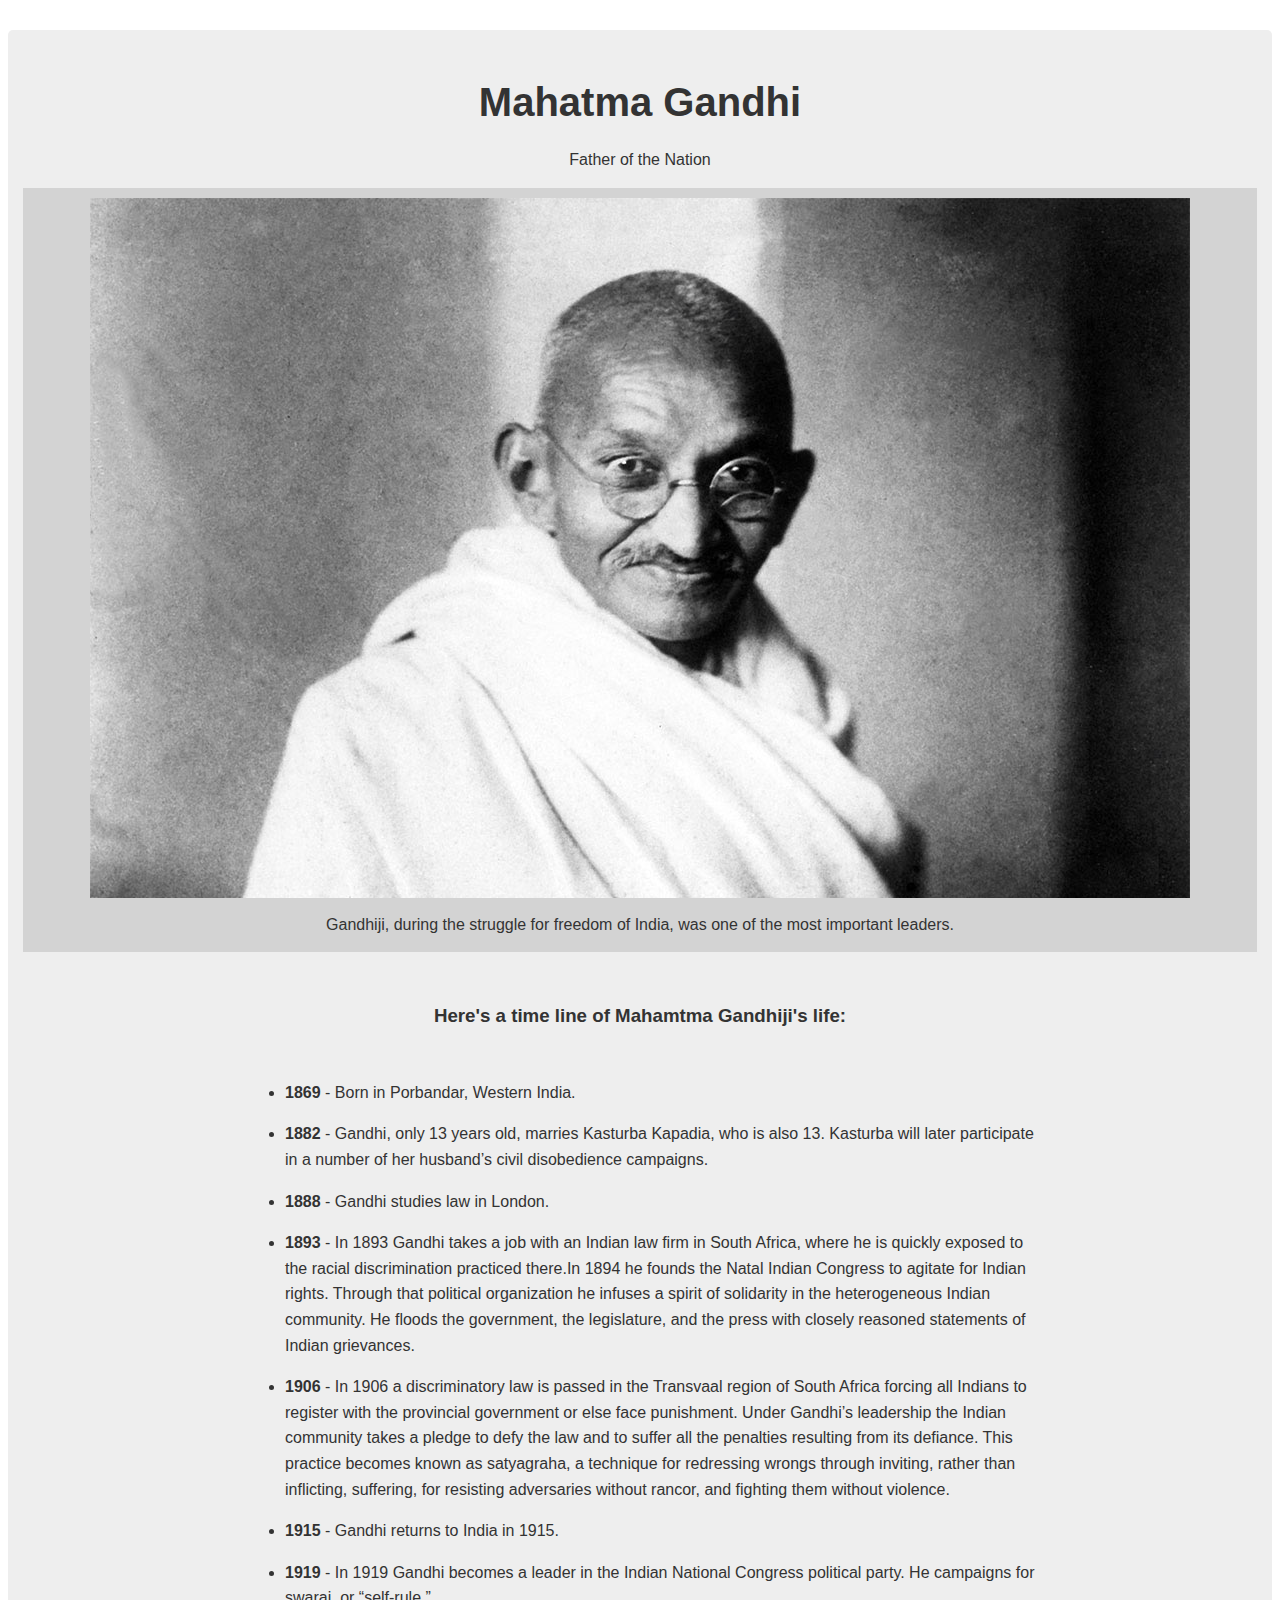
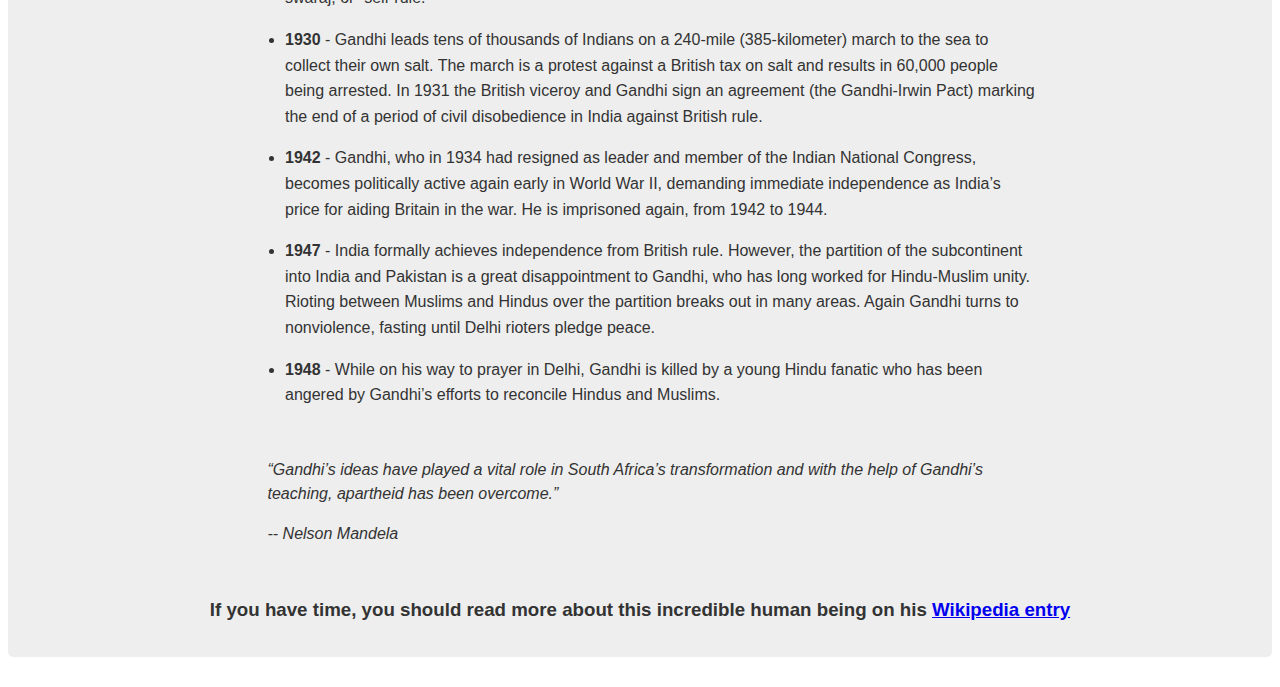
<file: index.html>
<!DOCTYPE html>
<html lang="en">
<head>
  <meta charset="UTF-8">
  <meta http-equiv="X-UA-Compatible" content="IE=edge">
  <meta name="viewport" content="width=device-width, initial-scale=1.0">
  <title>Tribute Page</title>
  <link rel="stylesheet" href="style.css">
  <script src="script.js"></script> 
</head>
<body>
  <main id="main">
    <h1 id="title">Mahatma Gandhi</h1>
    <p>Father of the Nation</p>
    <figure id="img-div">
      <img src="gandhi.jpg" alt="Portrait of Gandhiji"/>
      <figcaption id="img-caption">
        Gandhiji, during the struggle for freedom of India, was one of the most important leaders. 
      </figcaption>
    </figure>
    <section id="tribute-info">
      <h3 id="headline">Here's a time line of Mahamtma Gandhiji's life:</h3>
      <ul>
        <li><strong>1869</strong> - Born in Porbandar, Western India.</li>
        <li><strong>1882</strong> - Gandhi, only 13 years old, marries Kasturba Kapadia, who is also 13. Kasturba will later participate in a number of her husband’s civil disobedience campaigns.</li>
        <li><strong>1888</strong> - Gandhi studies law in London. </li>
        <li><strong>1893</strong> - In 1893 Gandhi takes a job with an Indian law firm in South Africa, where he is quickly exposed to the racial discrimination practiced there.In 1894 he founds the Natal Indian Congress to agitate for Indian rights. Through that political organization he infuses a spirit of solidarity in the heterogeneous Indian community. He floods the government, the legislature, and the press with closely reasoned statements of Indian grievances.</li>
        <li><strong>1906</strong> - In 1906 a discriminatory law is passed in the Transvaal region of South Africa forcing all Indians to register with the provincial government or else face punishment. Under Gandhi’s leadership the Indian community takes a pledge to defy the law and to suffer all the penalties resulting from its defiance. This practice becomes known as satyagraha, a technique for redressing wrongs through inviting, rather than inflicting, suffering, for resisting adversaries without rancor, and fighting them without violence. </li>
        <li><strong>1915</strong> - Gandhi returns to India in 1915. </li>
        <li><strong>1919</strong> - In 1919 Gandhi becomes a leader in the Indian National Congress political party. He campaigns for swaraj, or “self-rule.” </li>
        <li><strong>1930</strong> - Gandhi leads tens of thousands of Indians on a 240-mile (385-kilometer) march to the sea to collect their own salt. The march is a protest against a British tax on salt and results in 60,000 people being arrested. In 1931 the British viceroy and Gandhi sign an agreement (the Gandhi-Irwin Pact) marking the end of a period of civil disobedience in India against British rule.</li>
        <li><strong>1942</strong> - Gandhi, who in 1934 had resigned as leader and member of the Indian National Congress, becomes politically active again early in World War II, demanding immediate independence as India’s price for aiding Britain in the war. He is imprisoned again, from 1942 to 1944. </li>
        <li><strong>1947</strong> - India formally achieves independence from British rule. However, the partition of the subcontinent into India and Pakistan is a great disappointment to Gandhi, who has long worked for Hindu-Muslim unity. Rioting between Muslims and Hindus over the partition breaks out in many areas. Again Gandhi turns to nonviolence, fasting until Delhi rioters pledge peace. </li>
        <li><strong>1948</strong> - While on his way to prayer in Delhi, Gandhi is killed by a young Hindu fanatic who has been angered by Gandhi’s efforts to reconcile Hindus and Muslims.  </li>
      </ul>
      <blockquote>
        <p>“Gandhi’s ideas have played a vital role in South Africa’s transformation and with the help of Gandhi’s teaching, apartheid has been overcome.”</p>
        <cite>-- Nelson Mandela</cite>

      </blockquote>
      <h3>If you have time, you should read more about this incredible human being on his
        <a id="tribute-link" href="https://en.wikipedia.org/wiki/Mahatma_Gandhi" target="_blank">Wikipedia entry</a>

      </h3>
    </section>
  </main> 
</body>
</html>
</file>
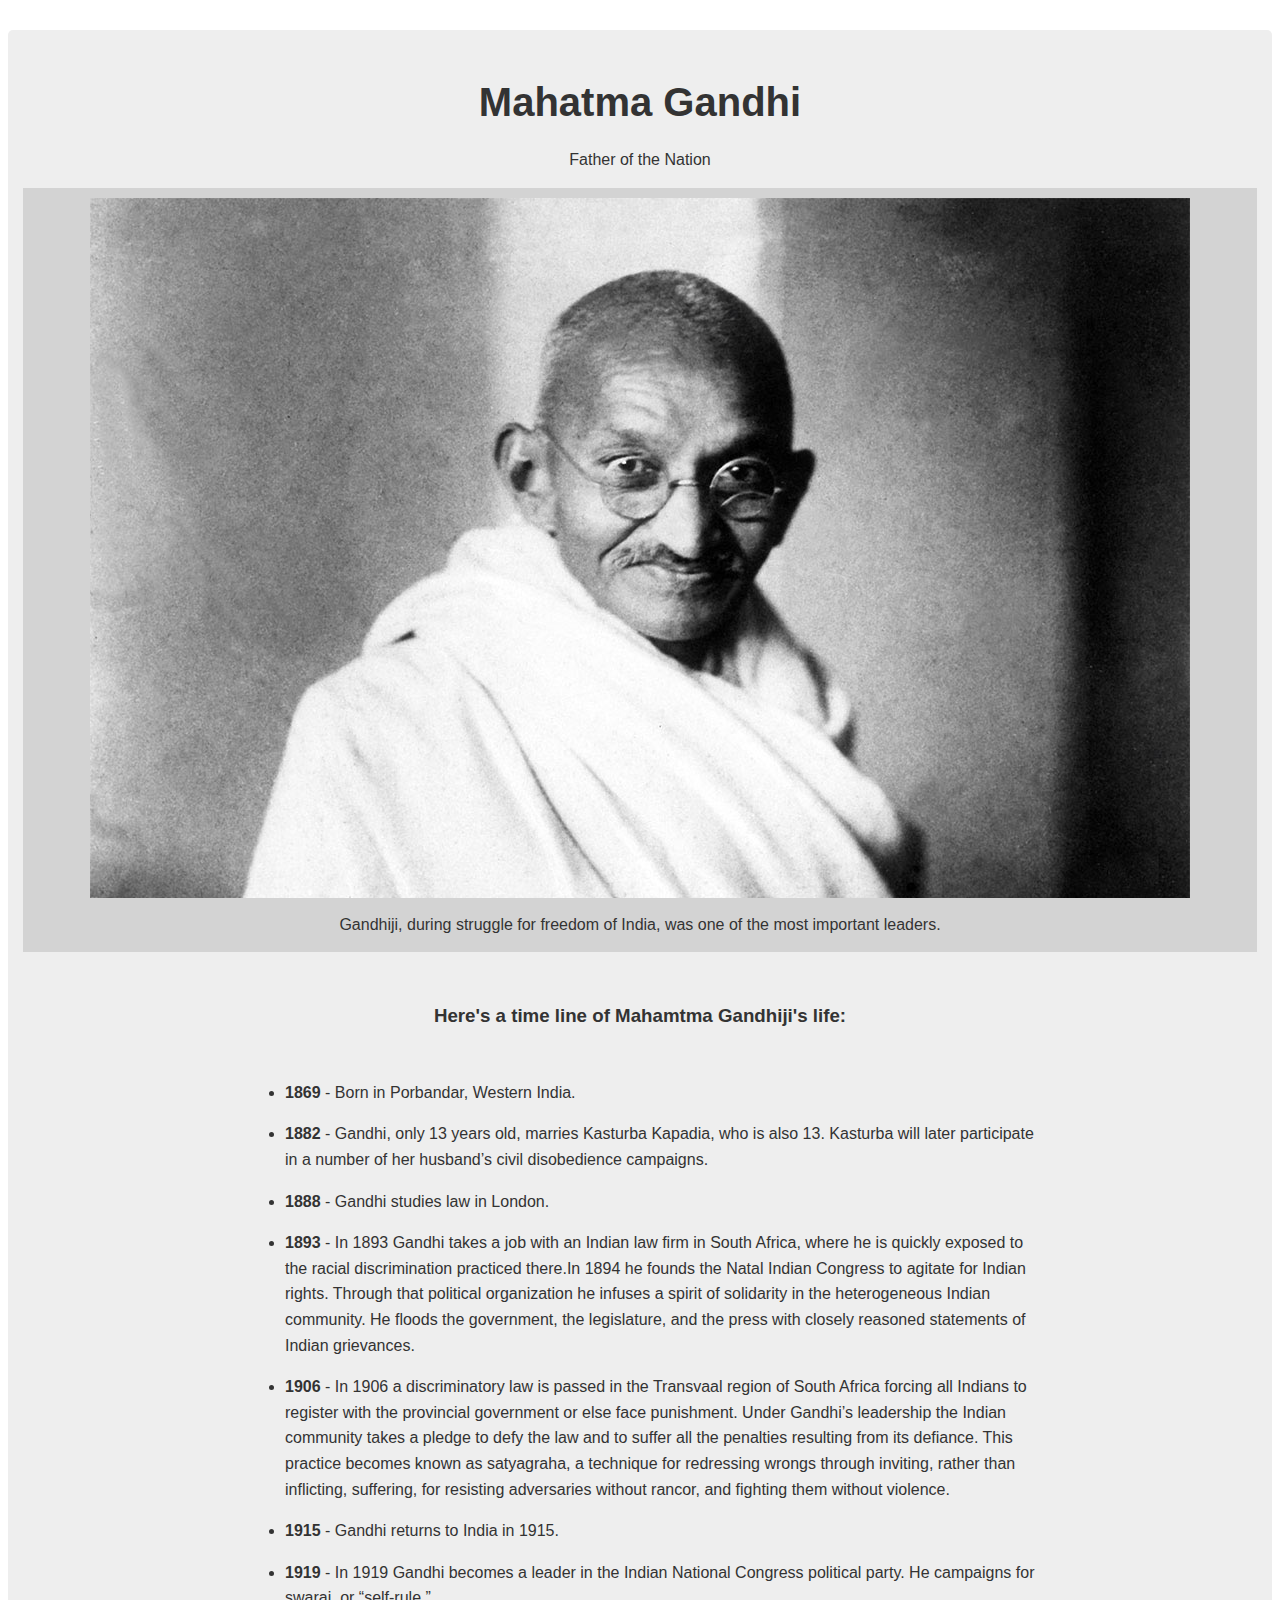
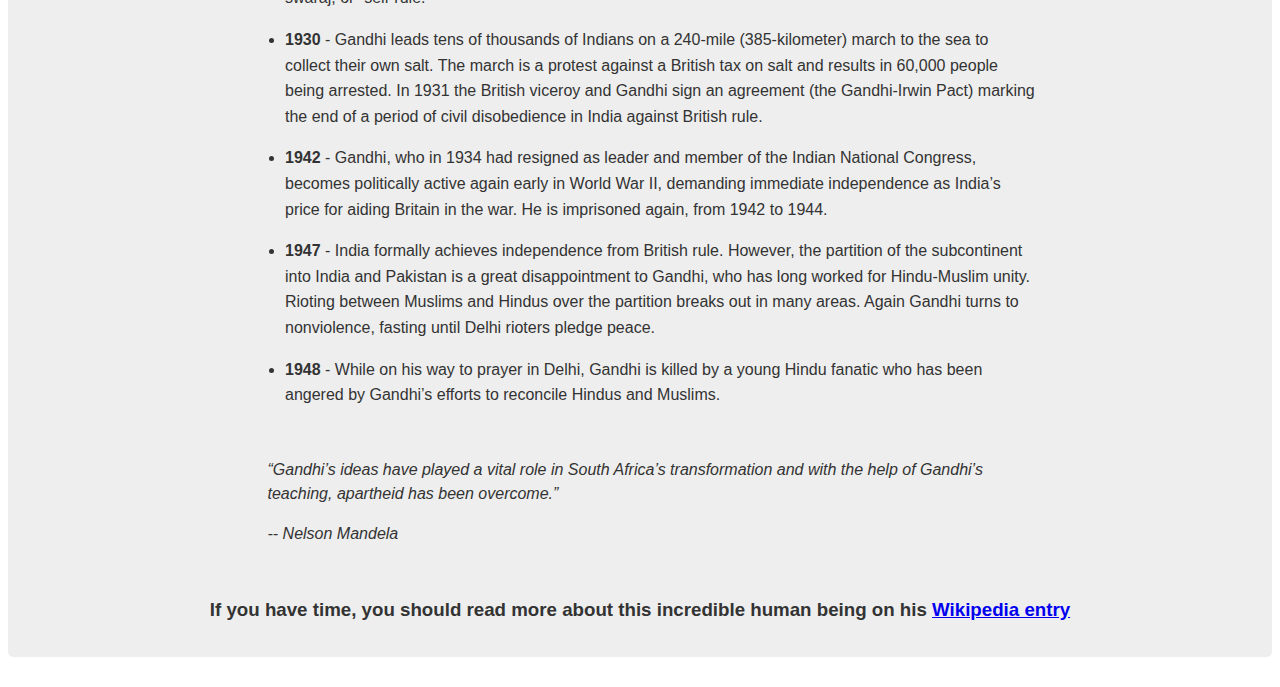
<file: tribute.html>
<!DOCTYPE html>
<html lang="en">
<head>
  <meta charset="UTF-8">
  <meta http-equiv="X-UA-Compatible" content="IE=edge">
  <meta name="viewport" content="width=device-width, initial-scale=1.0">
  <title>Tribute Page</title>
  <link rel="stylesheet" href="tribute.css">
</head>
<body>
  <main id="main">
    <h1 id="title">Mahatma Gandhi</h1>
    <p>Father of the Nation</p>
    <figure id="img-div">
      <img src="gandhi.jpg" alt="Portrait of Gandhiji"/>
      <figcaption id="img-caption">
        Gandhiji, during struggle for freedom of India, was one of the most important leaders. 
      </figcaption>
    </figure>
    <section id="tribute-info">
      <h3 id="headline">Here's a time line of Mahamtma Gandhiji's life:</h3>
      <ul>
        <li><strong>1869</strong> - Born in Porbandar, Western India.</li>
        <li><strong>1882</strong> - Gandhi, only 13 years old, marries Kasturba Kapadia, who is also 13. Kasturba will later participate in a number of her husband’s civil disobedience campaigns.</li>
        <li><strong>1888</strong> - Gandhi studies law in London. </li>
        <li><strong>1893</strong> - In 1893 Gandhi takes a job with an Indian law firm in South Africa, where he is quickly exposed to the racial discrimination practiced there.In 1894 he founds the Natal Indian Congress to agitate for Indian rights. Through that political organization he infuses a spirit of solidarity in the heterogeneous Indian community. He floods the government, the legislature, and the press with closely reasoned statements of Indian grievances.</li>
        <li><strong>1906</strong> - In 1906 a discriminatory law is passed in the Transvaal region of South Africa forcing all Indians to register with the provincial government or else face punishment. Under Gandhi’s leadership the Indian community takes a pledge to defy the law and to suffer all the penalties resulting from its defiance. This practice becomes known as satyagraha, a technique for redressing wrongs through inviting, rather than inflicting, suffering, for resisting adversaries without rancor, and fighting them without violence. </li>
        <li><strong>1915</strong> - Gandhi returns to India in 1915. </li>
        <li><strong>1919</strong> - In 1919 Gandhi becomes a leader in the Indian National Congress political party. He campaigns for swaraj, or “self-rule.” </li>
        <li><strong>1930</strong> - Gandhi leads tens of thousands of Indians on a 240-mile (385-kilometer) march to the sea to collect their own salt. The march is a protest against a British tax on salt and results in 60,000 people being arrested. In 1931 the British viceroy and Gandhi sign an agreement (the Gandhi-Irwin Pact) marking the end of a period of civil disobedience in India against British rule.</li>
        <li><strong>1942</strong> - Gandhi, who in 1934 had resigned as leader and member of the Indian National Congress, becomes politically active again early in World War II, demanding immediate independence as India’s price for aiding Britain in the war. He is imprisoned again, from 1942 to 1944. </li>
        <li><strong>1947</strong> - India formally achieves independence from British rule. However, the partition of the subcontinent into India and Pakistan is a great disappointment to Gandhi, who has long worked for Hindu-Muslim unity. Rioting between Muslims and Hindus over the partition breaks out in many areas. Again Gandhi turns to nonviolence, fasting until Delhi rioters pledge peace. </li>
        <li><strong>1948</strong> - While on his way to prayer in Delhi, Gandhi is killed by a young Hindu fanatic who has been angered by Gandhi’s efforts to reconcile Hindus and Muslims.  </li>
      </ul>
      <blockquote>
        <p>“Gandhi’s ideas have played a vital role in South Africa’s transformation and with the help of Gandhi’s teaching, apartheid has been overcome.”</p>
        <cite>-- Nelson Mandela</cite>

      </blockquote>
      <h3>If you have time, you should read more about this incredible human being on his
        <a id="tribute-link" href="https://en.wikipedia.org/wiki/Mahatma_Gandhi" target="_blank">Wikipedia entry</a>

      </h3>
    </section>
  </main> 
</body>
</html>
</file>
<file: style.css>
html{
  font-size: 10px;
  /* Setting a base font size of 10px give us easier rem calculations
     Info: 1rem === 10px, 1.5rem === 15px, 2rem === 20px and so forth
   */
}

body{
  font-family: -apple-system, BlinkMacSystemFont, 'Segoe UI', Roboto, Oxygen, Ubuntu, Cantarell, 'Open Sans', 'Helvetica Neue', sans-serif;
  font-size: 1.6rem;
  line-height: 1.5;
  text-align: center;
  color: #333;
  margin: 0;
}

h1{
  font-size: 4rem;
  margin-bottom: 0;
}

@media(max-width : 460px){
  h1{
    font-size: 3.5rem;
    line-height: 1.2;
  }
}

h2{
  font-size: 3.25rem;
}

a:visited{
  color: #74638f;
}

#main{
  margin: 30px 8px;
  padding: 15px;
  border-radius: 5px;
  background: #eee;
}

@media (max-width:460px){
  #main{
    margin: 0;
  }

}

img{
  max-width: 100%;
  display: block;
  height: auto;
  margin: 0 auto;
  
}

#img-div {
  background: lightgrey;
  padding: 10px;
  margin: 0;
}

#img-caption{
  margin: 15px 0 5px 0;
}

@media(max-width: 460px){
  #img-caption{
    font-size: 1.4rem;
  }
}

#headline{
  margin: 50px 0;
  text-align: center;
}

ul{
  max-width: 750px;
  margin: 0 auto 50px auto;
  text-align: left;
  line-height: 1.6;
}

li{
  margin: 16px 0;
}

blockquote{
  font-style: italic;
  max-width: 745px;
  margin: 0 auto 50px auto;
  text-align: left;
}
</file>
<file: tribute.css>
html{
  font-size: 10px;
  /* Setting a base font size of 10px give us easier rem calculations
     Info: 1rem === 10px, 1.5rem === 15px, 2rem === 20px and so forth
   */
}

body{
  font-family: -apple-system, BlinkMacSystemFont, 'Segoe UI', Roboto, Oxygen, Ubuntu, Cantarell, 'Open Sans', 'Helvetica Neue', sans-serif;
  font-size: 1.6rem;
  line-height: 1.5;
  text-align: center;
  color: #333;
  margin: 0;
}

h1{
  font-size: 4rem;
  margin-bottom: 0;
}

@media(max-width : 460px){
  h1{
    font-size: 3.5rem;
    line-height: 1.2;
  }
}

h2{
  font-size: 3.25rem;
}

a:visited{
  color: #74638f;
}

#main{
  margin: 30px 8px;
  padding: 15px;
  border-radius: 5px;
  background: #eee;
}

@media (max-width:460px){
  #main{
    margin: 0;
  }

}

img{
  max-width: 100%;
  display: block;
  height: auto;
  margin: 0 auto;
  
}

#img-div {
  background: lightgrey;
  padding: 10px;
  margin: 0;
}

#img-caption{
  margin: 15px 0 5px 0;
}

@media(max-width: 460px){
  #img-caption{
    font-size: 1.4rem;
  }
}

#headline{
  margin: 50px 0;
  text-align: center;
}

ul{
  max-width: 750px;
  margin: 0 auto 50px auto;
  text-align: left;
  line-height: 1.6;
}

li{
  margin: 16px 0;
}

blockquote{
  font-style: italic;
  max-width: 745px;
  margin: 0 auto 50px auto;
  text-align: left;
}
</file>
